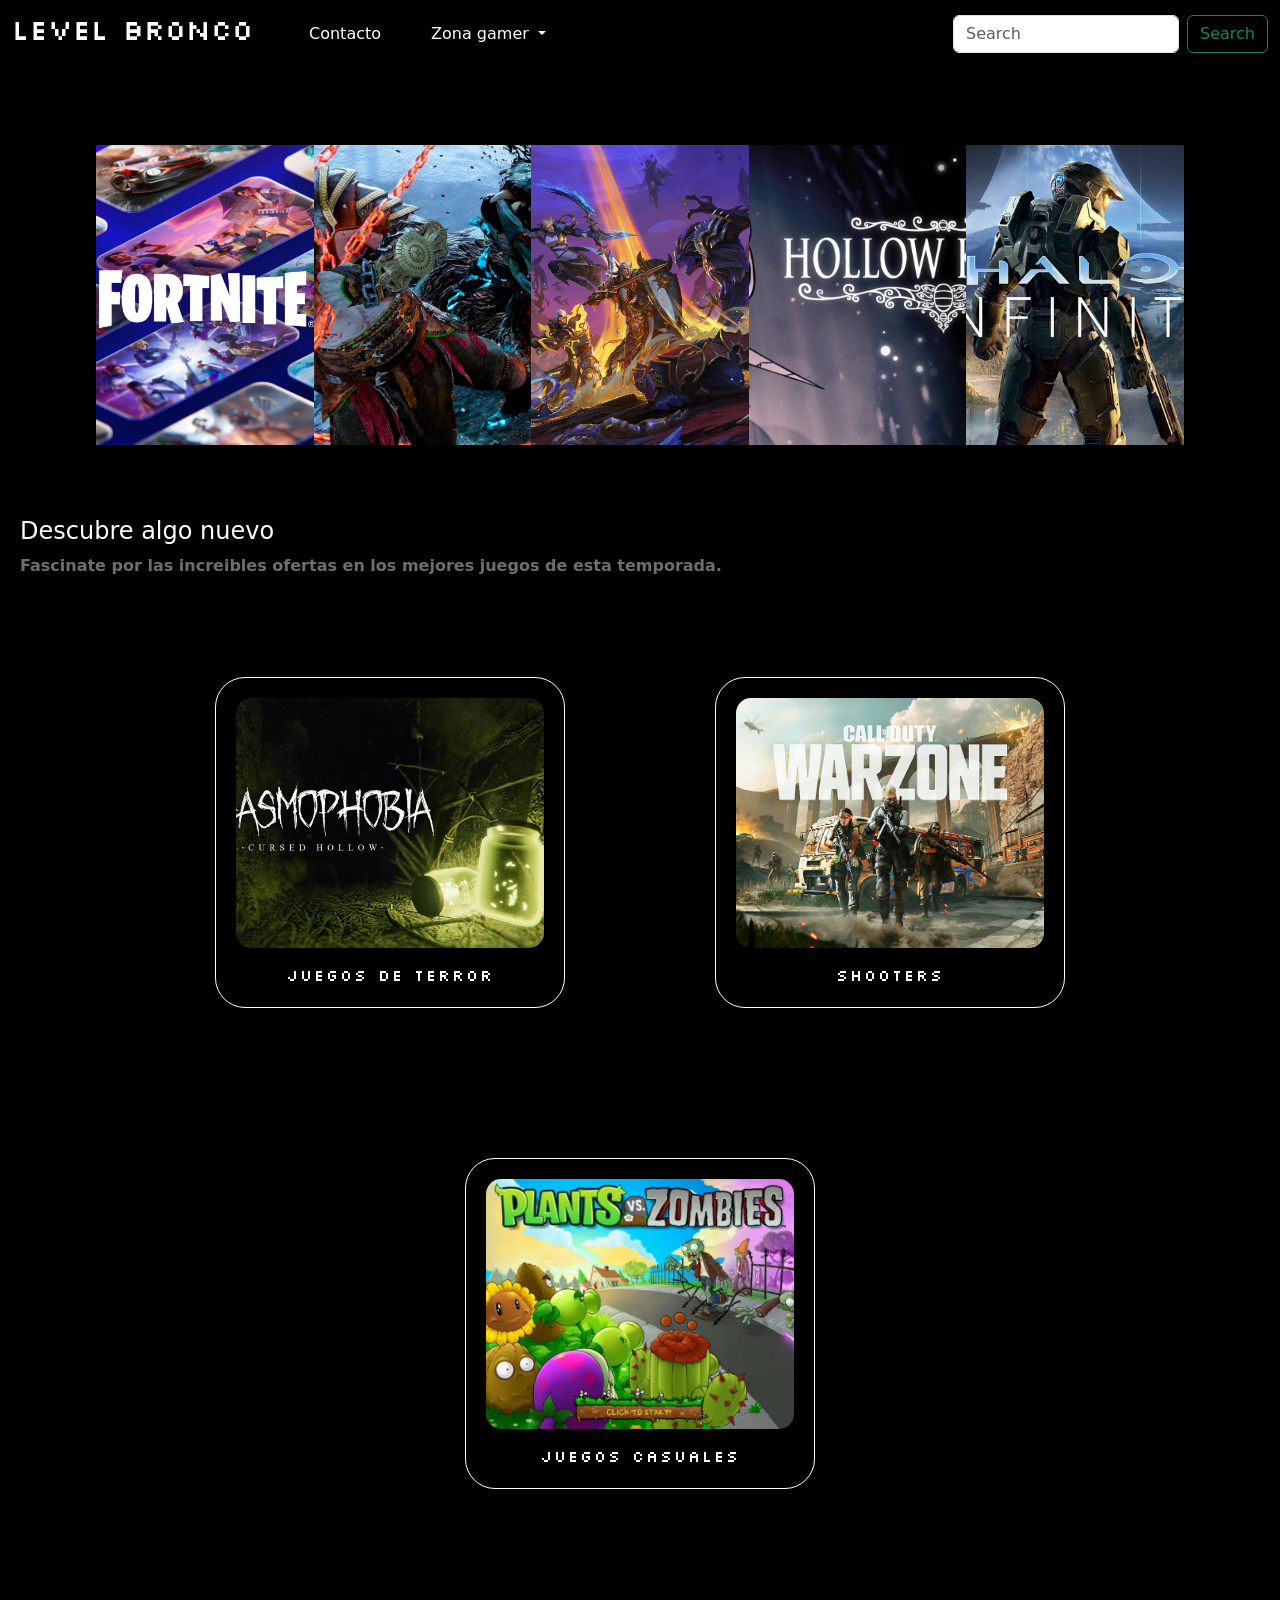
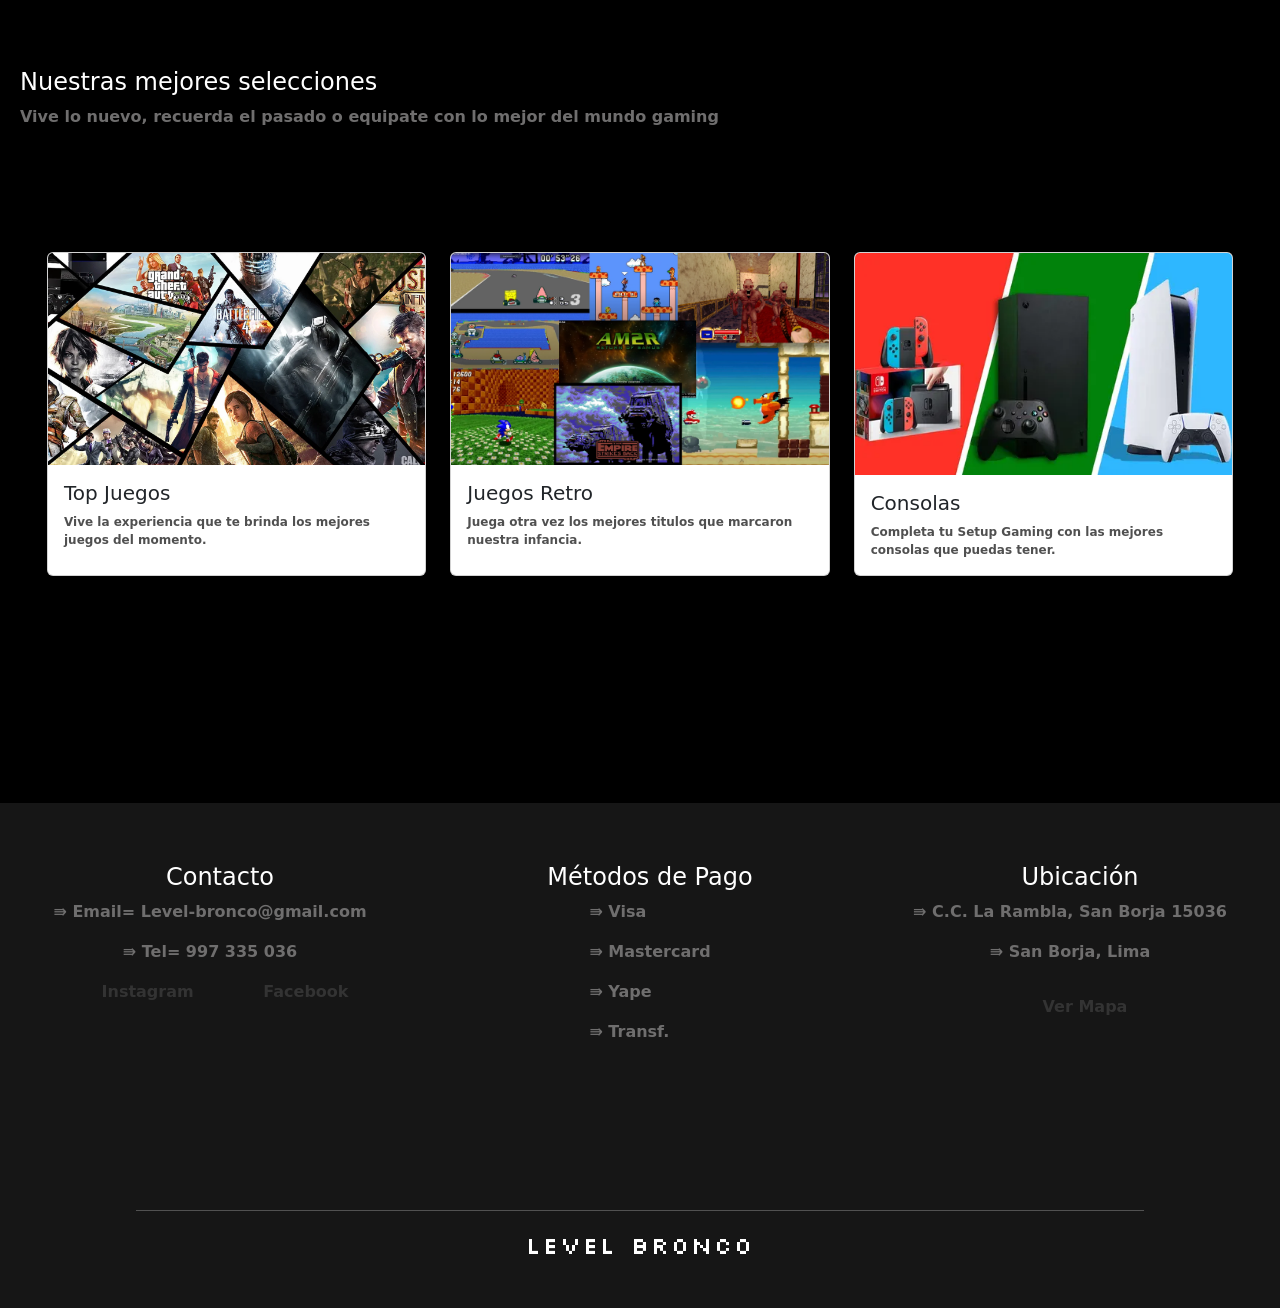
<file: index.html>
<!DOCTYPE html>
<html lang="es">

<head>
  <meta charset="UTF-8">
  <meta name="viewport" content="width=device-width, initial-scale=1.0">
  <title>Level Bronco - inicio</title>
  <link rel="stylesheet" href="https://cdn.jsdelivr.net/npm/bootstrap-icons@1.11.3/font/bootstrap-icons.min.css">
  <link href="https://cdn.jsdelivr.net/npm/bootstrap@5.3.3/dist/css/bootstrap.min.css" rel="stylesheet">
  <link rel="stylesheet" href="style.css">

</head>

<body>

  <header>
    <nav class="navbar navbar-expand-lg bg-black fixed-top">
      <div class="container-fluid">
        <a class="navbar-brand" href="#">
          <h3>Level Bronco</h3>
        </a>
        <button class="navbar-toggler" type="button" data-bs-toggle="collapse" data-bs-target="#navbarSupportedContent"
          aria-controls="navbarSupportedContent" aria-expanded="false" aria-label="Toggle navigation">
          <span class="navbar-toggler-icon"></span>
        </button>
        <div class="collapse navbar-collapse" id="navbarSupportedContent">
          <ul class="navbar-nav me-auto mb-2 mb-lg-0">
            <li class="nav-item">
              <a class="nav-link active botones" aria-current="page" href="#contact" style="color: white;">Contacto</a>
            </li>
            <li class="nav-item dropdown">
              <a class="nav-link dropdown-toggle botones" href="#" role="button" data-bs-toggle="dropdown"
                aria-expanded="false" style="color: white;">
                Zona gamer
              </a>
              <ul class="dropdown-menu">
                <li><a class="dropdown-item" href="#">juegos</a></li>
                <li><a class="dropdown-item" href="#">Componentes</a></li>
              </ul>
            </li>
          </ul>
          <form class="d-flex" role="search">
            <input class="form-control me-2" type="search" placeholder="Search" aria-label="Search" />
            <button class="btn btn-outline-success" type="submit">Search</button>
          </form>
        </div>
      </div>
    </nav>
  </header>

  <br><br>
  <hr>

  <div class="imagenes">
    <div class="galeria">
      <img src="img/epic 0.webp" alt="">
      <img src="img/play 0.jpeg" alt="">
      <img src="img/pc 0.avif" alt="">
      <img src="img/steam.jpg" alt="">
      <img src="img/xbox 0.jpg" alt="">
    </div>
  </div>

  <br><br><br>

  <h4>
    Descubre algo nuevo
  </h4>

  <div>
    <strong>
      <p>
        Fascinate por las increibles ofertas en los mejores juegos de esta temporada.
      </p>
    </strong>
  </div>
  <br><br>

  <div class="prin">
    <div class="celda">
      <div class="contenido-celda">
        <img src="img/phasmo.webp" alt="terror">
        <div class="texto-inferior">
          <p>JUEGOS DE TERROR</p>
        </div>
      </div>
    </div>

    <div class="celda">
      <div class="contenido-celda">
        <img src="img/cod.jpg" alt="shooters">
        <div class="texto-inferior">
          <p>SHOOTERS</p>
        </div>
      </div>
    </div>

    <div class="celda">
      <div class="contenido-celda">
        <img src="img/pvz.webp" alt="casuales">
        <div class="texto-inferior">
          <p>JUEGOS CASUALES</p>
        </div>
      </div>
    </div>
  </div>

  <br><br><br><br><br><br><b>

    <h4>
      Nuestras mejores selecciones
    </h4>

    <div>
      <p>
        Vive lo nuevo, recuerda el pasado o equipate con lo mejor del mundo gaming
      </p>
    </div>

    <br><br>

    <div class="row row-cols-1 row-cols-md-3 g-4 espacio">
      <div class="col sizemás">
        <div class="card h-100">
          <a href=""><img src="img/actual 0.webp" class="card-img-top" alt="..."></a>
          <div class="card-body">
            <h5 class="card-title">Top Juegos</h5>
            <p class="card-text"
              style="color: rgb(80, 80, 80) !important; font-size: 12px !important; padding: 0px !important;">Vive la
              experiencia que te brinda los mejores juegos del momento.</p>
          </div>
        </div>
      </div>
      <div class="col sizemás">
        <div class="card h-100">
          <a href=""><img src="img/retro 0.webp" class="card-img-top" alt="..."></a>
          <div class="card-body">
            <h5 class="card-title">Juegos Retro</h5>
            <p class="card-text"
              style="color: rgb(80, 80, 80) !important; font-size: 12px !important; padding: 0px !important;">Juega otra
              vez los mejores titulos que marcaron nuestra infancia.</p>
          </div>
        </div>
      </div>
      <div class="col sizemás">
        <div class="card h-100">
          <a href=""><img src="img/consolas 0.webp" class="card-img-top" alt="..."></a>
          <div class="card-body">
            <h5 class="card-title">Consolas</h5>
            <p class="card-text"
              style="color: rgb(80, 80, 80) !important; font-size: 12px !important; padding: 0px !important;">Completa
              tu Setup Gaming con las mejores consolas que puedas tener.</p>
          </div>
        </div>
      </div>
    </div>

    <br><br><br><br><br><br><br><br>

    <footer class="pie">
      <div class="cont-pie">
        <div class="info">
          <h4>Contacto</h4>
          <p style="padding-left: 0 !important;">⇛ Email= Level-bronco@gmail.com</p>
          <p style="padding-left: 0 !important;">⇛ Tel= 997 335 036</p>
          <div class="redes">
            <a href="https://www.instagram.com/playstation/" class="botones" target="_blank">Instagram</a>
            <a href="https://www.facebook.com/Latam.PlayStation?locale=es_LA" class="botones"
              target="_blank">Facebook</a>
          </div>
        </div>
      </div>

      <div class="cont-pie">
        <div class="info">
          <h4>Métodos de Pago</h4>
          <div>
            <p>⇛ Visa</p>
            <p>⇛ Mastercard</p>
            <p>⇛ Yape</p>
            <p>⇛ Transf.</p>
          </div>
        </div>
      </div>

      <div class="cont-pie">
        <div class="info">
          <h4>Ubicación</h4>
          <p style="padding-left: 0 !important;">⇛ C.C. La Rambla, San Borja 15036</p>
          <p style="padding-left: 0 !important;">⇛ San Borja, Lima</p>
          <div style="margin-top: 15px;">
            <a href="https://www.google.com/maps/place/Phantom/@-12.0889801,-77.0091849,17.12z/data=!4m10!1m2!2m1!1sSan+Borja+videojuegos!3m6!1s0x9105c7d4022b4c2b:0xcd55f24483779a52!8m2!3d-12.0890775!4d-77.0048926!15sChVTYW4gQm9yamEgdmlkZW9qdWVnb3NaFyIVc2FuIGJvcmphIHZpZGVvanVlZ29zkgEQdmlkZW9fZ2FtZV9zdG9yZZoBI0NoWkRTVWhOTUc5blMwVkpRMEZuU1VST2FXTnVVbFIzRUFF4AEA-gEECAAQNQ!16s%2Fg%2F11f55gr3bc?entry=ttu&g_ep=EgoyMDI2MDQwMS4wIKXMDSoASAFQAw%3D%3D"
              class="botones" target="_blank">Ver Mapa</a>
          </div>
        </div>
      </div>
    </footer>
    <section class="pie" id="contact">
      <div class="ult-part">
        <hr>
        <h3>Level Bronco</h3>
      </div>
    </section>

    <script src="https://cdn.jsdelivr.net/npm/bootstrap@5.3.3/dist/js/bootstrap.bundle.min.js"></script>
</body>

</html>
</file>
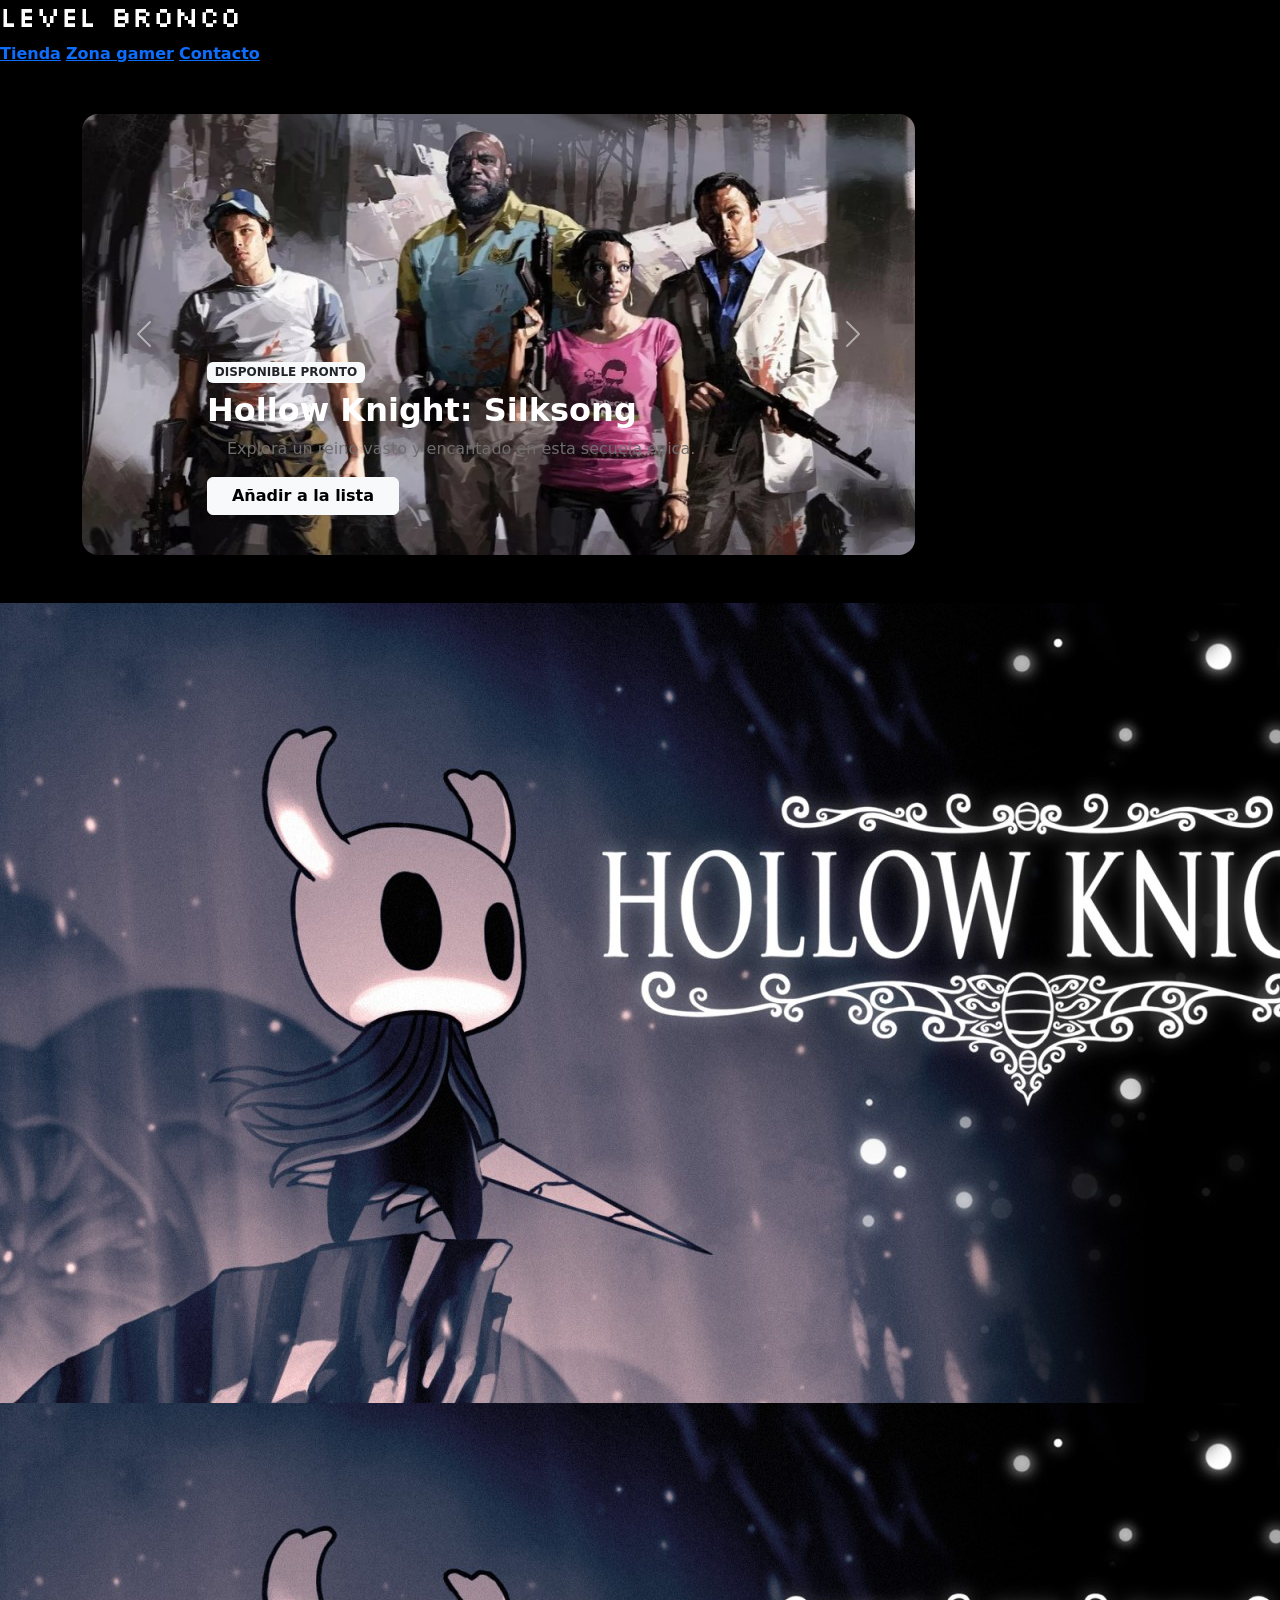
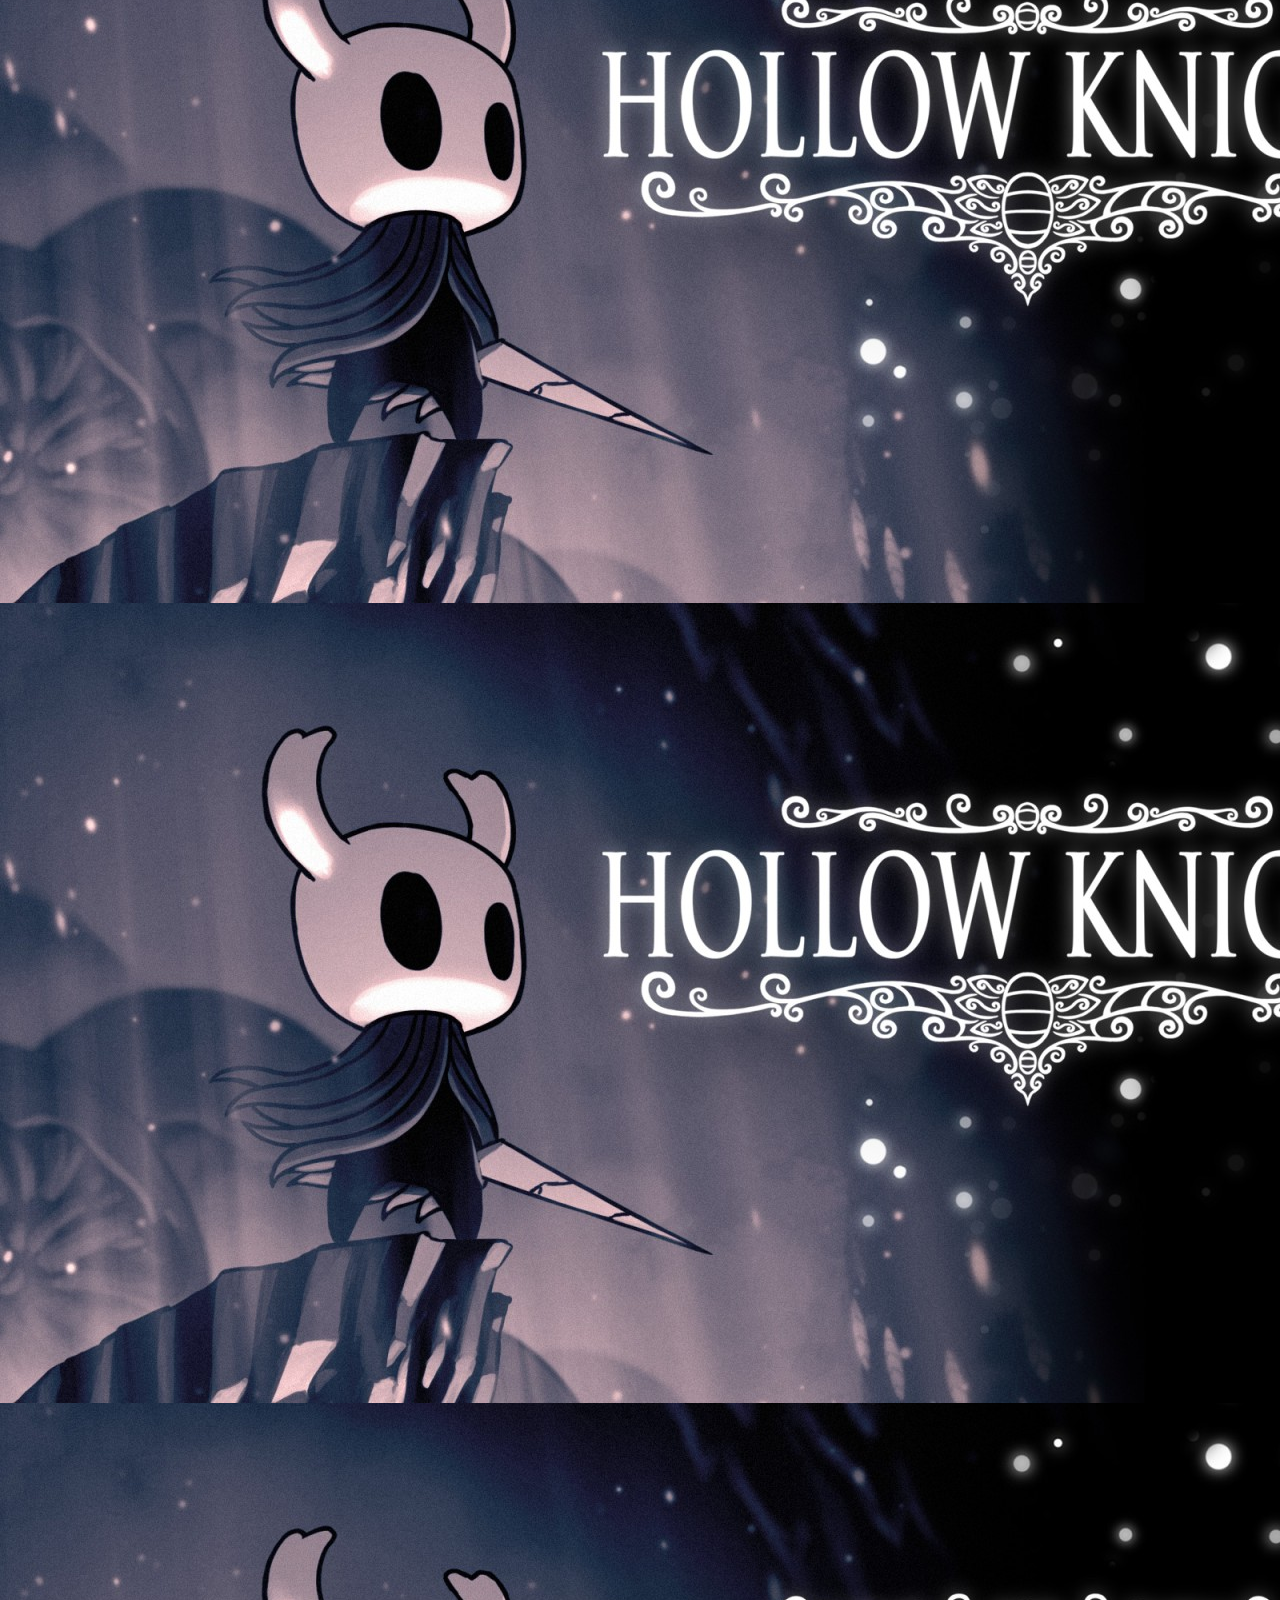
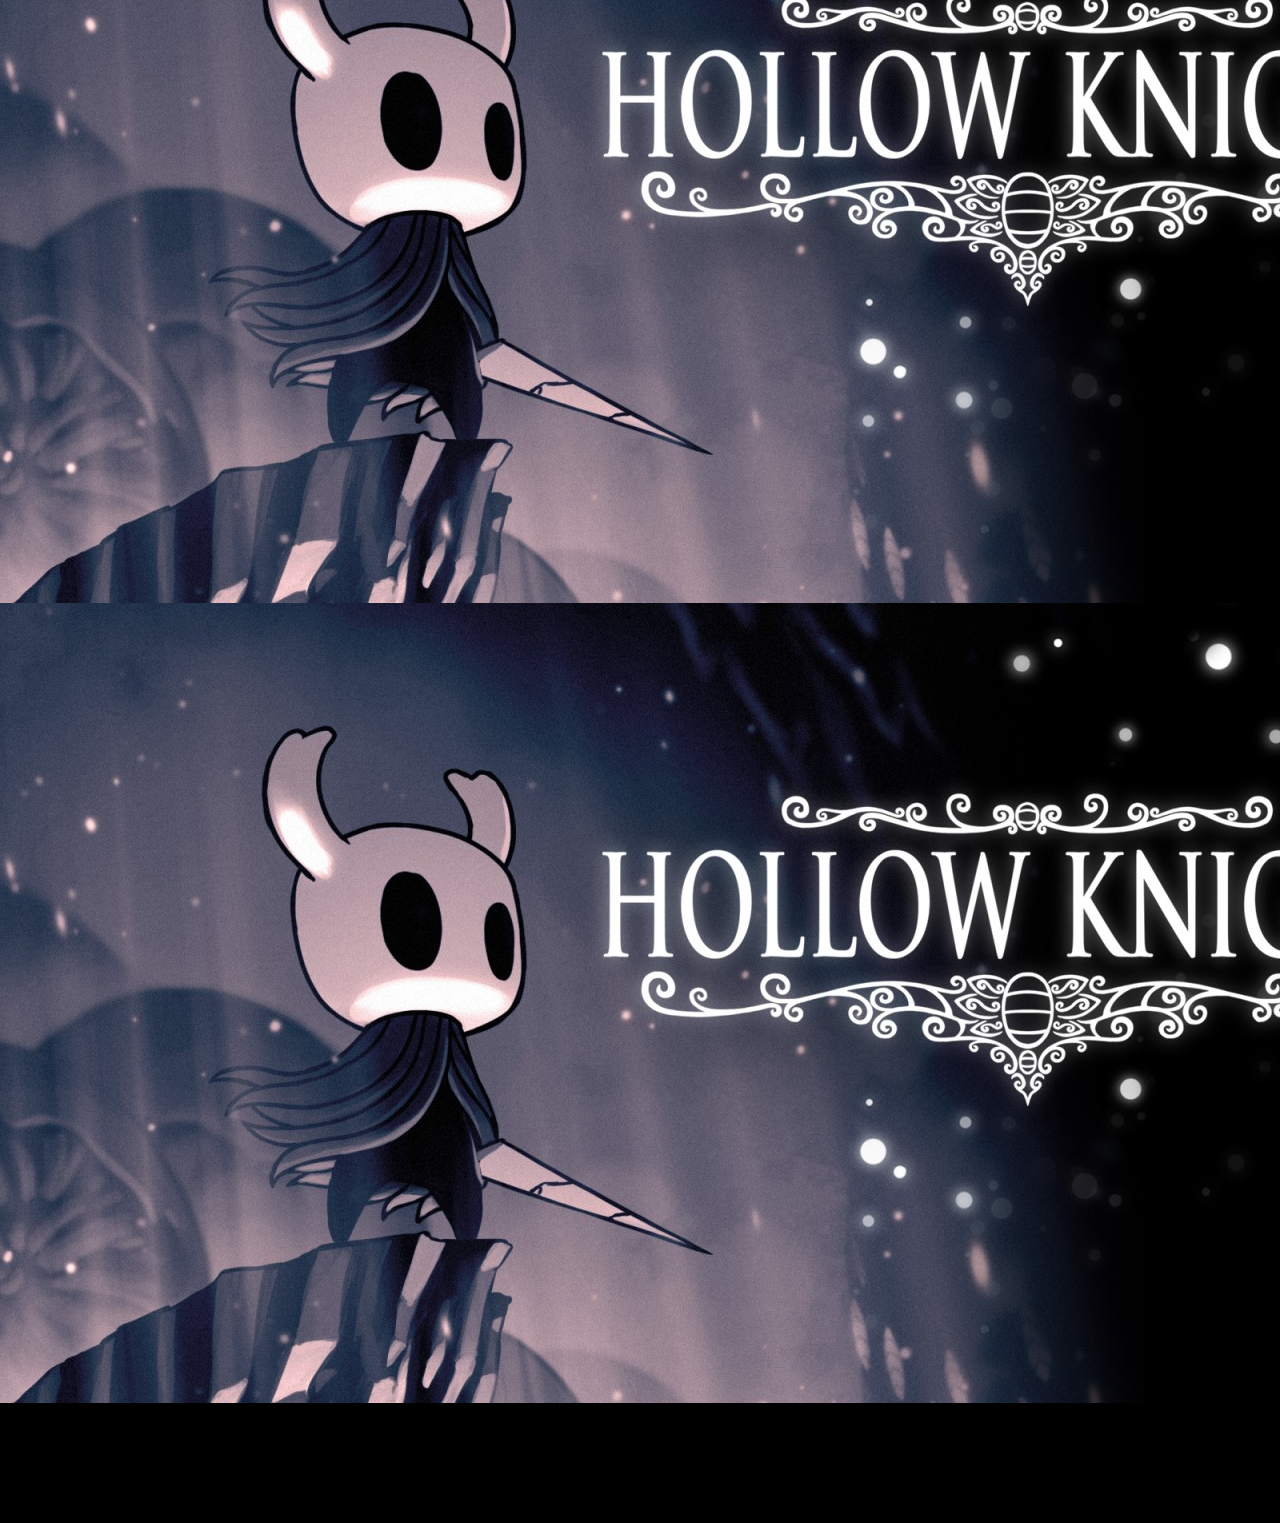
<file: shop.html>
<!DOCTYPE html>
<html lang="es">
<head>
    <meta charset="UTF-8">
    <meta name="viewport" content="width=device-width, initial-scale=1.0">
    <title>Document</title>
    <link rel="stylesheet" href="https://cdn.jsdelivr.net/npm/bootstrap-icons@1.11.3/font/bootstrap-icons.min.css">
    <link href="https://cdn.jsdelivr.net/npm/bootstrap@5.3.3/dist/css/bootstrap.min.css" rel="stylesheet">
    <link rel="stylesheet" href="style.css">
</head>
<body>

    <div class="parte-de-arribita"></div>

  <h3>Level Bronco</h3>
  <header class="contenedor">

    <nav class="fondazo">
      <a href="#" class="fondito"><b>Tienda</b></a>
      <a href="#" class="fondito"><b>Zona gamer</b></a>
      <a href="#" class="fondito"><b>Contacto</b></a>
    </nav>

  </header>

<div class="container my-5 custom-carousel-container">
  <div class="row g-3"> <div class="col-12 col-lg-9">
      <div id="epicCarousel" class="carousel slide" data-bs-ride="carousel">
        <div class="carousel-inner rounded-4 shadow-lg">
          
          <div class="carousel-item active">
            <img src="img/left.jpeg" class="d-block w-100 main-carousel-img" alt="Silksong">
            <div class="carousel-caption d-none d-md-block text-start">
              <span class="badge bg-light text-dark mb-2">DISPONIBLE PRONTO</span>
              <h2 class="fw-bold">Hollow Knight: Silksong</h2>
              <p>Explora un reino vasto y encantado en esta secuela épica.</p>
              <button class="btn btn-light fw-bold px-4">Añadir a la lista</button>
            </div>
          </div>

          <div class="carousel-item">
            <img src="img/silksong.jpeg" class="d-block w-100 main-carousel-img" alt="Juego 2">
            <div class="carousel-caption d-none d-md-block text-start">
              <h2 class="fw-bold">Ofertas de Primavera</h2>
              <p>Ahorra hasta un 80% en tus juegos favoritos.</p>
              <button class="btn btn-light fw-bold px-4">Ver ofertas</button>
            </div>
          </div>

          <div class="carousel-item">
            <img src="img/forest.jpeg" class="d-block w-100 main-carousel-img" alt="Juego 2">
            <div class="carousel-caption d-none d-md-block text-start">
              <h2 class="fw-bold">Ofertas de Primavera</h2>
              <p>Ahorra hasta un 80% en tus juegos favoritos.</p>
              <button class="btn btn-light fw-bold px-4">Ver ofertas</button>
            </div>
          </div>

        </div>

        <button class="carousel-control-prev" type="button" data-bs-target="#epicCarousel" data-bs-slide="prev">
          <span class="carousel-control-prev-icon" aria-hidden="true"></span>
        </button>
        <button class="carousel-control-next" type="button" data-bs-target="#epicCarousel" data-bs-slide="next">
          <span class="carousel-control-next-icon" aria-hidden="true"></span>
        </button>
      </div>
    </div>

  </div>
</div>


<div class="parent">
    <div class="div1"><img src="img/steam.jpg" alt=""></div>
    <div class="div2"><img src="img/steam.jpg" alt=""></div>
    <div class="div3"><img src="img/steam.jpg" alt=""></div>
    <div class="div4"><img src="img/steam.jpg" alt=""></div>
    <div class="div5"><img src="img/steam.jpg" alt=""></div>
</div>


<br><br><br><br><br>




  <script src="https://cdn.jsdelivr.net/npm/bootstrap@5.3.3/dist/js/bootstrap.bundle.min.js"></script>
</body>
</html>
</file>
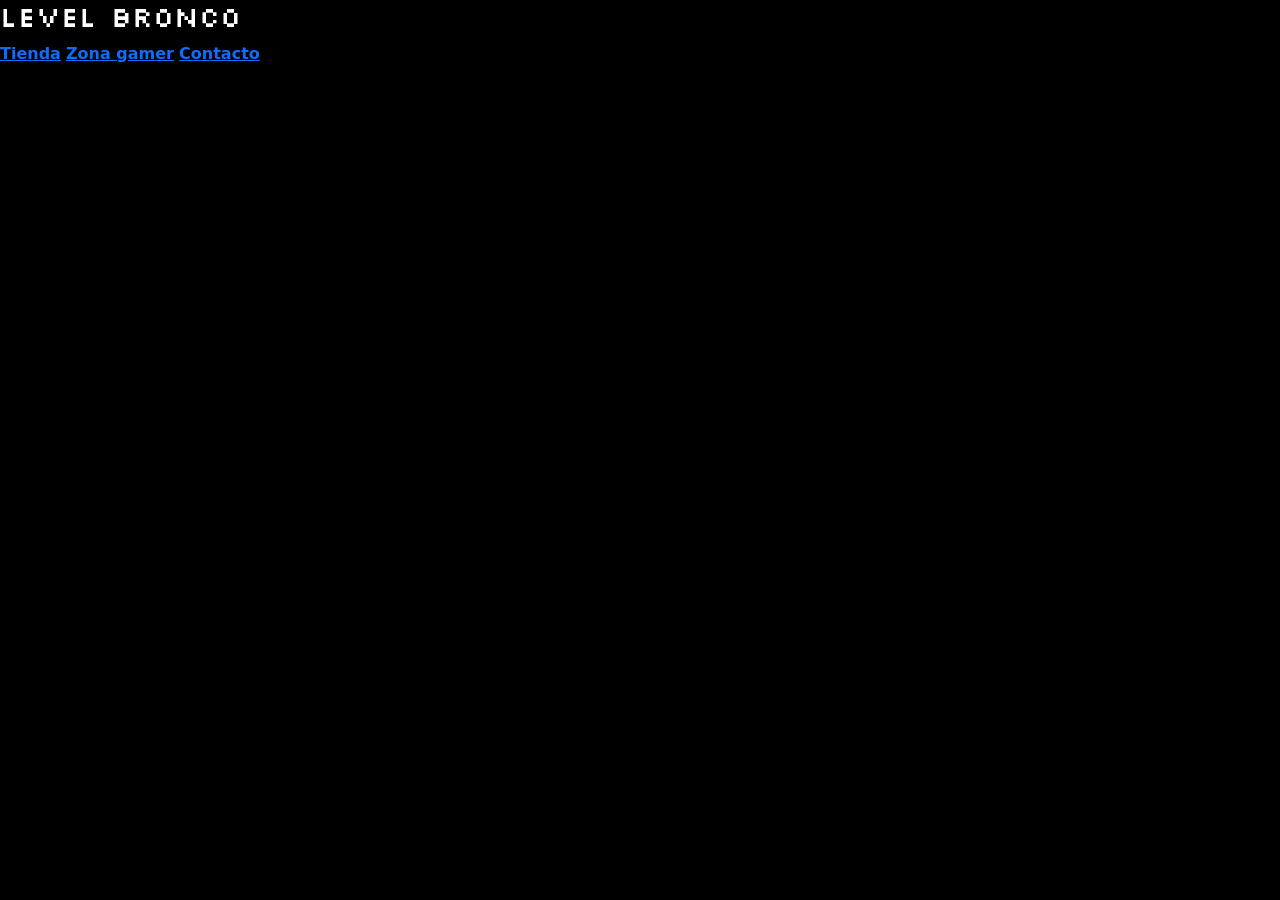
<file: zona.html>
<!DOCTYPE html>
<html lang="es">
<head>
    <meta charset="UTF-8">
    <meta name="viewport" content="width=device-width, initial-scale=1.0">
    <title>Document</title>
    <link rel="stylesheet" href="https://cdn.jsdelivr.net/npm/bootstrap-icons@1.11.3/font/bootstrap-icons.min.css">
    <link href="https://cdn.jsdelivr.net/npm/bootstrap@5.3.3/dist/css/bootstrap.min.css" rel="stylesheet">
    <link rel="stylesheet" href="style.css">
</head>
<body>

    <div class="parte-de-arribita"></div>

  <h3>Level Bronco</h3>
  <header class="contenedor">

    <nav class="fondazo">
      <a href="shop.html" class="fondito"><b>Tienda</b></a>
      <a href="zona.html" class="fondito"><b>Zona gamer</b></a>
      <a href="#" class="fondito"><b>Contacto</b></a>
    </nav>

  </header>
    
</body>
</html>
</file>
<file: style.css>
@import url('https://fonts.googleapis.com/css2?family=Silkscreen:wght@400;700&display=swap'); /*fuente importado para el h3 */

body {
    background-color: rgb(0, 0, 0); /*fondo negro */
}

h3 {
    color: rgb(255, 255, 255);
    font-family: "Silkscreen", sans-serif;
}

hr {
    color: white;
    margin-bottom: 80px;                    /*lo uso para hacer mas grande la parte de abajo */
}

h4 {
    color: white;
    padding-left: 20px;                     /*espacio para el lado izquierdo dentro del h4 */
}

p {
    color: rgb(111, 110, 110);
    padding-left: 20px;                     /*espacio al lado izquierdo dentro del p */
}

/*uso esto para cambiar el boton de hamburguesa que sale cuando se ve desde un celular*/
.navbar-toggler-icon {
    filter: invert(1) !important; /* invierte el color */
}

/*botones decorados*/
.botones {
    text-decoration: none;
    color: #333;
    padding: 5px 15px;                      /* Espacio interno del botón */
    border-radius: 20px;
    transition: 0.5s;                       /*me sirve para darle un tiempo al cambio que tendra el boton cuando paso el mouse por encima*/
    margin-left: 30px;                      /* Margen izquierdo*/
    border: 2px solid transparent;          /*borde invisible para que no me haga saltos cuando empiece el hover*/
}

/* Efecto visual al pasar el mouse por los botones */
.botones:hover {
    background-color: #222222;                                 /*se vueleve de color gris*/
    border-color: #ffffff;                                     /*para el borde blanco que complementa al efecto de iluminación*/
    box-shadow: 0 0 5px #ffffff, 0 0 15px #ffffff;           /*sombras para dar efecto de neon*/
}

/*para dar espacio de margen*/
.espacio {
    margin: 35px;                 /* Margen en todos los lados */
}

/*posicion de las primeras imagenes de la pagina de inicio*/
.galeria {
    display: flex;                /*aplica diseño para todas las imagenes*/
    justify-content: center;      /*centra el contenido horizontalmente*/
    align-items: center;          /* Centra verticalmente */
}

/* Estilos para las imágenes dentro de la galería */
.galeria img {
    object-fit: cover;            /* Ajusta imagen sin deformar */
    width: 17%;                   /* Ancho inicial de las fotos */
    height: 300px;                /* Altura fija para que no se deforme el carrusel*/
    transition: all ease-in-out 0.5s;
}

/*efecto que tendra el carrusel*/
.galeria img:hover {
    width: 25%;                   /* hace que la imagen se expanda al pasar el mouse por encima*/
}

/* Efecto para agrandar ligeramente*/
.sizemás {
    transition: 0.2s ease-in-out;
}

.sizemás:hover {
    transform: scale(1.03);      /*aumenta el tamaño al pasar el mouse*/
}

/*contenedores*/
.prin {
    display: flex;               /*flexbox para organizar los divs internos*/
    flex-wrap: wrap;             /*permite que los elementos bajen de línea */
    gap: 30px;
    justify-content: center;     /*Centra los divs*/
    margin: 20px;
}

/* Estilo de las cards*/
.celda {
    border: 1px solid white;
    border-radius: 30px;
    padding: 20px; 
    width: 100%;                       /*Ancho para celular*/
    max-width: 350px;                  /*limite de ancho máximo */
    display: flex;                     /*Flexbox interno */
    align-items: center;               /*Centrado vertical interno */
    justify-content: center;           /*Centrado horizontal interno */
    overflow: hidden;                  /*oculta el contenido que se quiere salir del borde*/
    box-sizing: border-box;            /*Incluye padding y borde en el ancho total */
}

/* Imágenes dentro de las celdas */
.celda img {
    width: 100%;             /* Ocupa todo el ancho disponible */
    height: 250px;           /* Altura fija para uniformidad */
    object-fit: cover;       /* Recorta imagen para llenar el contenedor */
    display: block;          /* Elimina espacios vacíos inferiores */
    border-radius: 15px;     /* Redondeo de esquinas de la imagen */
}

/* Contenedor interno de la celda */
.contenido-celda {
    display: flex;
    flex-direction: column; /* Alinea imagen arriba y texto abajo */
    align-items: center;    /* Centra ambos horizontalmente */
    width: 100%;
}

/* Ajuste de la imagen */
.contenido-celda img {
    width: 100%;
    height: 250px;
    object-fit: cover;
    border-radius: 15px;
    display: block;
}

/* Contenedor del texto */
.texto-inferior {
    width: 100%;
    margin-top: 15px;      /* Espacio entre la imagen y el texto */
    text-align: center;    /* Centra el texto */
}

/* Estilo de <p> esta vez aplicando el !important dentro de css y ya no dentro de html */
.texto-inferior p {
    color: white !important;
    font-family: "Silkscreen", sans-serif !important;
    font-size: 1rem;
    margin: 0;
    padding: 0 !important; /* IMPORTANTE: Esto quita los 20px de la izquierda */
    letter-spacing: 2px;
}

/* Efecto hover opcional para toda la celda */
.celda:hover {
    transform: scale(1.02);
    transition: 0.3s ease;
    border-color: #ffffff;
    box-shadow: 0 0 10px rgba(255,255,255,0.5);
}

/* Adaptación para pantallas de escritorio (768px o más) */
@media (min-width: 768px) {
    .prin {
        gap: 150px;          /* Aumenta mucho el espacio entre celdas */
        margin: 35px;        /* Margen externo mayor */
    }
    
    .celda {
        width: 500px;        /* Celdas más anchas en PC */
    }
}

.pie {
    display: flex;
    flex-direction: column;  /*una columna debajo de otra*/
    align-items: center;     /* Centra todos los divs*/
    gap: 20px;
    padding: 40px 10px;
    background-color: rgb(22, 22, 22);
}

.cont-pie {
    width: 90%;             /* Casi todo el ancho del celular */
    max-width: 500px;       /*pero se aplicara un maximo para que no se vea deforme*/
    padding: 20px;
}

.info {
    display: flex;
    flex-direction: column;
    align-items: center;
    text-align: left;
}


/*esto se aplicara cuando la pantalla sea la de una pc*/
@media (min-width: 768px) {
    .pie {
        flex-direction: row;     /*cambia de vertical a horizontal*/
        justify-content: center; /*centra las 3 columnas*/
        align-items: stretch;    /* hace que todas tengan la misma altura, aplique primero auto pero se iba uno abajo y otro arriba*/
        gap: 30px;
    }

    .cont-pie {
        flex: auto;              /* Se reparten el ancho disponible equitativamente */
        max-width: 900px;        /* para que no se estiren demasiado*/
    }
}

.ult-part {
    width: 100% !important; /* Fuerza a que ocupe toda la fila y empuje a las celdas arriba */
    text-align: center;    /* Centra el texto "Level Bronco" */
    margin-top: 50px;      /* Espacio de separación con las celdas de arriba */
}

.ult-part hr {
    border: none;
    border-top: 1px solid white; /* Línea blanca sutil */
    width: 80%;            /* No ocupa todo el ancho para que se vea más elegante */
    margin: 0 auto 20px;   /* Centra la línea y le da espacio abajo */
}

.ult-part h3 {
    font-size: 1.5rem;
    letter-spacing: 2px;   /* Un poco de espacio entre letras para el estilo gamer */
}
</file>
